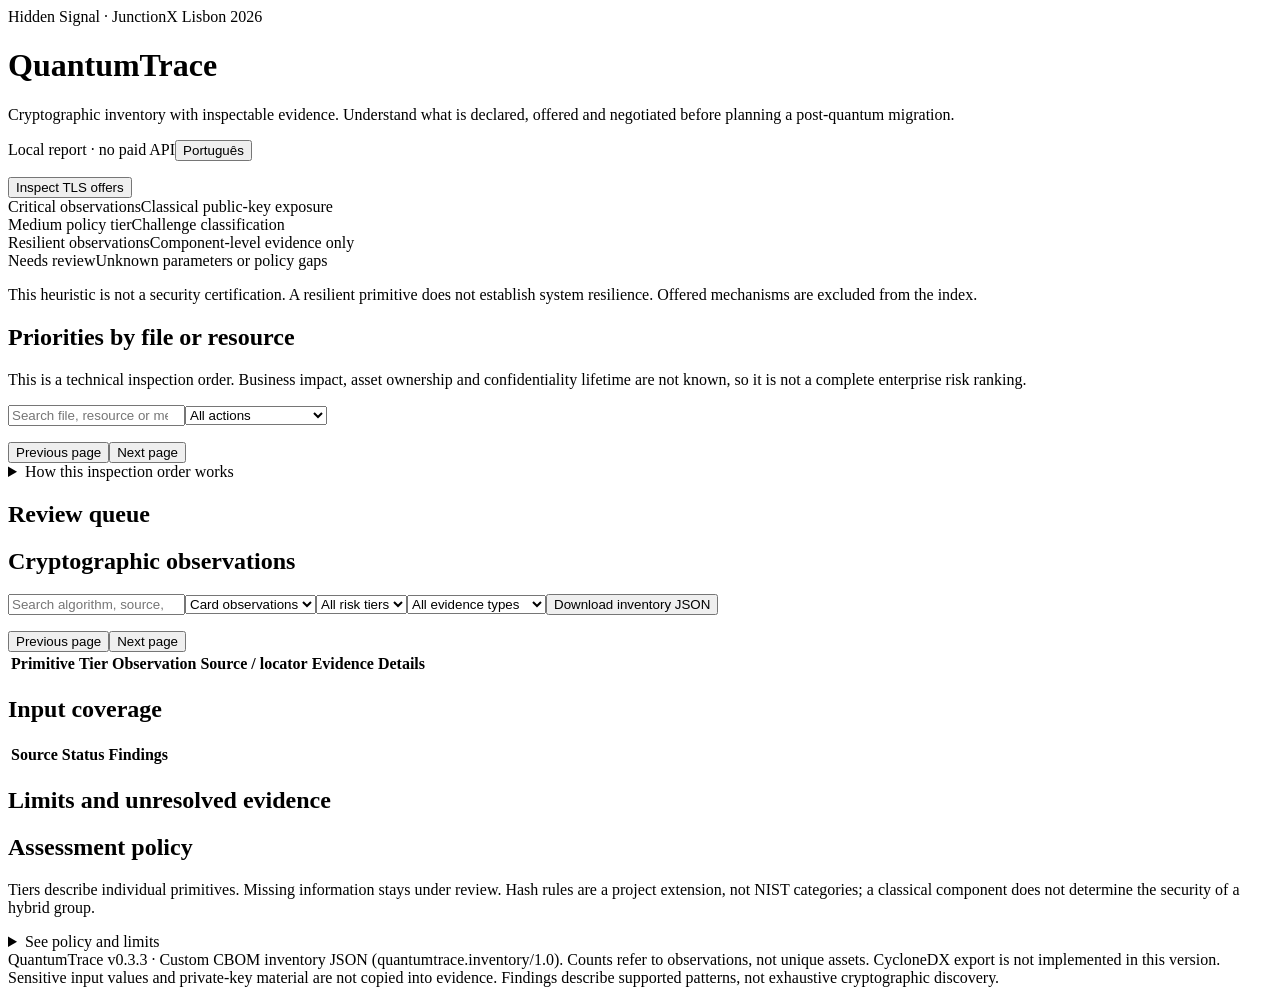
<file: quantumtrace/web/report.html>
<!doctype html>
<html lang="en"><head><meta charset="utf-8"><meta name="viewport" content="width=device-width,initial-scale=1">
<title>QuantumTrace — Hidden Signal</title>
<style>__REPORT_CSS__</style></head><body class="__REPORT_MODE__"><main>
<header><div><div class="brand">Hidden Signal · JunctionX Lisbon 2026</div><h1>QuantumTrace</h1><p class="muted intro">Cryptographic inventory with inspectable evidence. Understand what is declared, offered and negotiated before planning a post-quantum migration.</p></div><div class="stamp"><span class="tag">Local report · no paid API</span><button id="language" class="small" aria-label="Change language">Português</button><p id="generated"></p></div></header>
<section class="count-overview"><p id="count-equation"></p><p class="muted small" id="count-explain"></p><button id="show-offers" class="small">Inspect TLS offers</button></section><div class="cards"><div class="card"><span class="muted">Critical observations</span><strong class="critical" id="critical"></strong><span class="small muted">Classical public-key exposure</span></div><div class="card"><span class="muted">Medium policy tier</span><strong class="medium" id="medium"></strong><span class="small muted">Challenge classification</span></div><div class="card"><span class="muted">Resilient observations</span><strong class="resilient" id="resilient"></strong><span class="small muted">Component-level evidence only</span></div><div class="card"><span class="muted">Needs review</span><strong class="unknown" id="unknown"></strong><span class="small muted">Unknown parameters or policy gaps</span></div></div>
<div class="notice coverage-alert" id="coverage-alert" hidden></div><div class="notice"><strong id="score"></strong><p class="small" id="score-detail"></p><p class="small">This heuristic is not a security certification. A resilient primitive does not establish system resilience. Offered mechanisms are excluded from the index.</p></div>
<section class="section" id="network" hidden><h2>TLS sessions</h2><p id="network-summary" class="muted small"></p><p class="muted small">Selected mechanisms are observed in ServerHello. A critical classical component does not prove a hybrid group is broken. Authentication and complete session resilience are not established by these messages.</p><details><summary>Inspect sessions and packet evidence</summary><div class="table-wrap"><table><thead><tr><th>Stream / source</th><th>Server endpoint</th><th>Protocol</th><th>Selected cipher</th><th>Selected group</th><th>Packet</th></tr></thead><tbody id="sessions"></tbody></table></div></details></section>
<section class="section" id="priorities-section"><h2>Priorities by file or resource</h2><p class="muted small">This is a technical inspection order. Business impact, asset ownership and confidentiality lifetime are not known, so it is not a complete enterprise risk ranking.</p><div class="controls"><input id="priority-search" type="search" aria-label="Search priorities" placeholder="Search file, resource or mechanism"><select id="priority-filter" aria-label="Priority action"><option value="">All actions</option><option value="public-key-migration">Public-key migration</option><option value="hybrid-review">Hybrid review</option><option value="missing-information">Missing information</option><option value="policy">Policy review</option><option value="offered-capability">Offered capabilities</option></select></div><p id="priority-results" class="small muted"></p><div id="priority-list"></div><div class="controls"><button id="priority-previous">Previous page</button><button id="priority-next">Next page</button></div><details><summary>How this inspection order works</summary><p class="small muted" id="priority-method"></p></details></section>
<section class="section" id="review-section"><h2>Review queue</h2><p id="review-explain" class="muted small"></p><div id="review-list"></div></section><section class="section"><h2>Cryptographic observations</h2><div class="controls"><input id="search" type="search" placeholder="Search algorithm, source, evidence or session" aria-label="Search findings"><select id="scope" aria-label="Observation scope"><option value="non-offered">Card observations</option><option value="all">All observations</option><option value="offered">TLS offers only</option></select><select id="risk" aria-label="Risk tier"><option value="">All risk tiers</option><option>critical</option><option>medium</option><option>resilient</option><option>unknown</option></select><select id="observation" aria-label="Observation type"><option value="">All evidence types</option><option>configured</option><option>static-call</option><option>offered</option><option>negotiated</option><option>key-material</option><option>certificate-signature</option></select><button id="download">Download inventory JSON</button></div><p class="small muted" id="results"></p><div class="controls"><button id="previous">Previous page</button><button id="next">Next page</button></div><div class="table-wrap"><table><thead><tr><th>Primitive</th><th>Tier</th><th>Observation</th><th>Source / locator</th><th>Evidence</th><th>Details</th></tr></thead><tbody id="rows"></tbody></table></div><div id="empty" class="empty" hidden>No matching findings. No findings is not proof of security.</div></section>
<dialog id="finding-dialog"><div class="dialog-head"><h2 id="finding-title"></h2><button id="close-dialog" aria-label="Close details">Close</button></div><div id="details"></div></dialog>
<div class="split"><section class="section"><h2>Input coverage</h2><p id="coverage" class="muted small"></p><div class="table-wrap"><table><thead><tr><th>Source</th><th>Status</th><th>Findings</th></tr></thead><tbody id="files"></tbody></table></div></section><section class="section"><h2>Limits and unresolved evidence</h2><div class="warnings"><ul id="warnings"></ul></div></section></div>
<section class="section"><h2>Assessment policy</h2><p class="muted small">Tiers describe individual primitives. Missing information stays under review. Hash rules are a project extension, not NIST categories; a classical component does not determine the security of a hybrid group.</p><details><summary>See policy and limits</summary><div id="policy"></div></details></section><footer>QuantumTrace v0.3.3 · Custom CBOM inventory JSON (quantumtrace.inventory/1.0). Counts refer to observations, not unique assets. CycloneDX export is not implemented in this version. Sensitive input values and private-key material are not copied into evidence. Findings describe supported patterns, not exhaustive cryptographic discovery.</footer>
</main><script type="application/json" id="data">__REPORT_DATA__</script><script>__REPORT_JS__</script></body></html>
</file>
